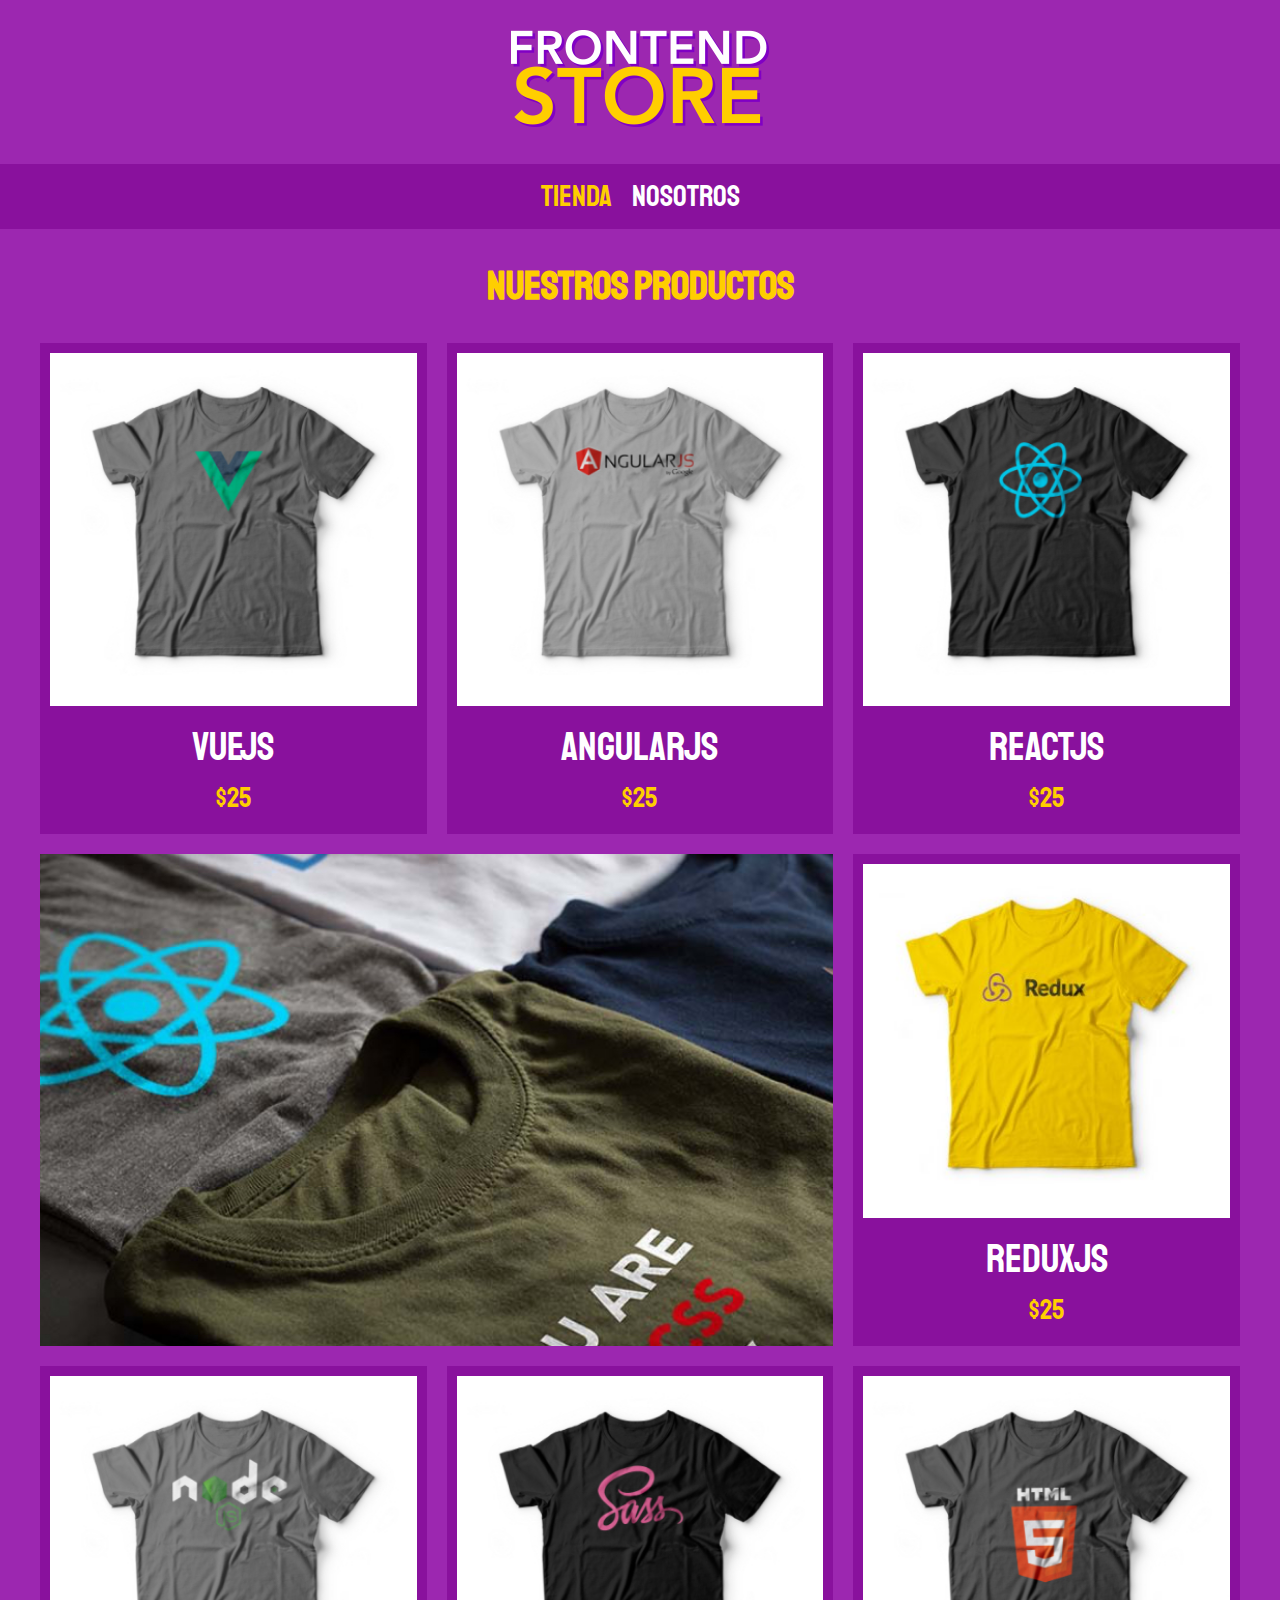
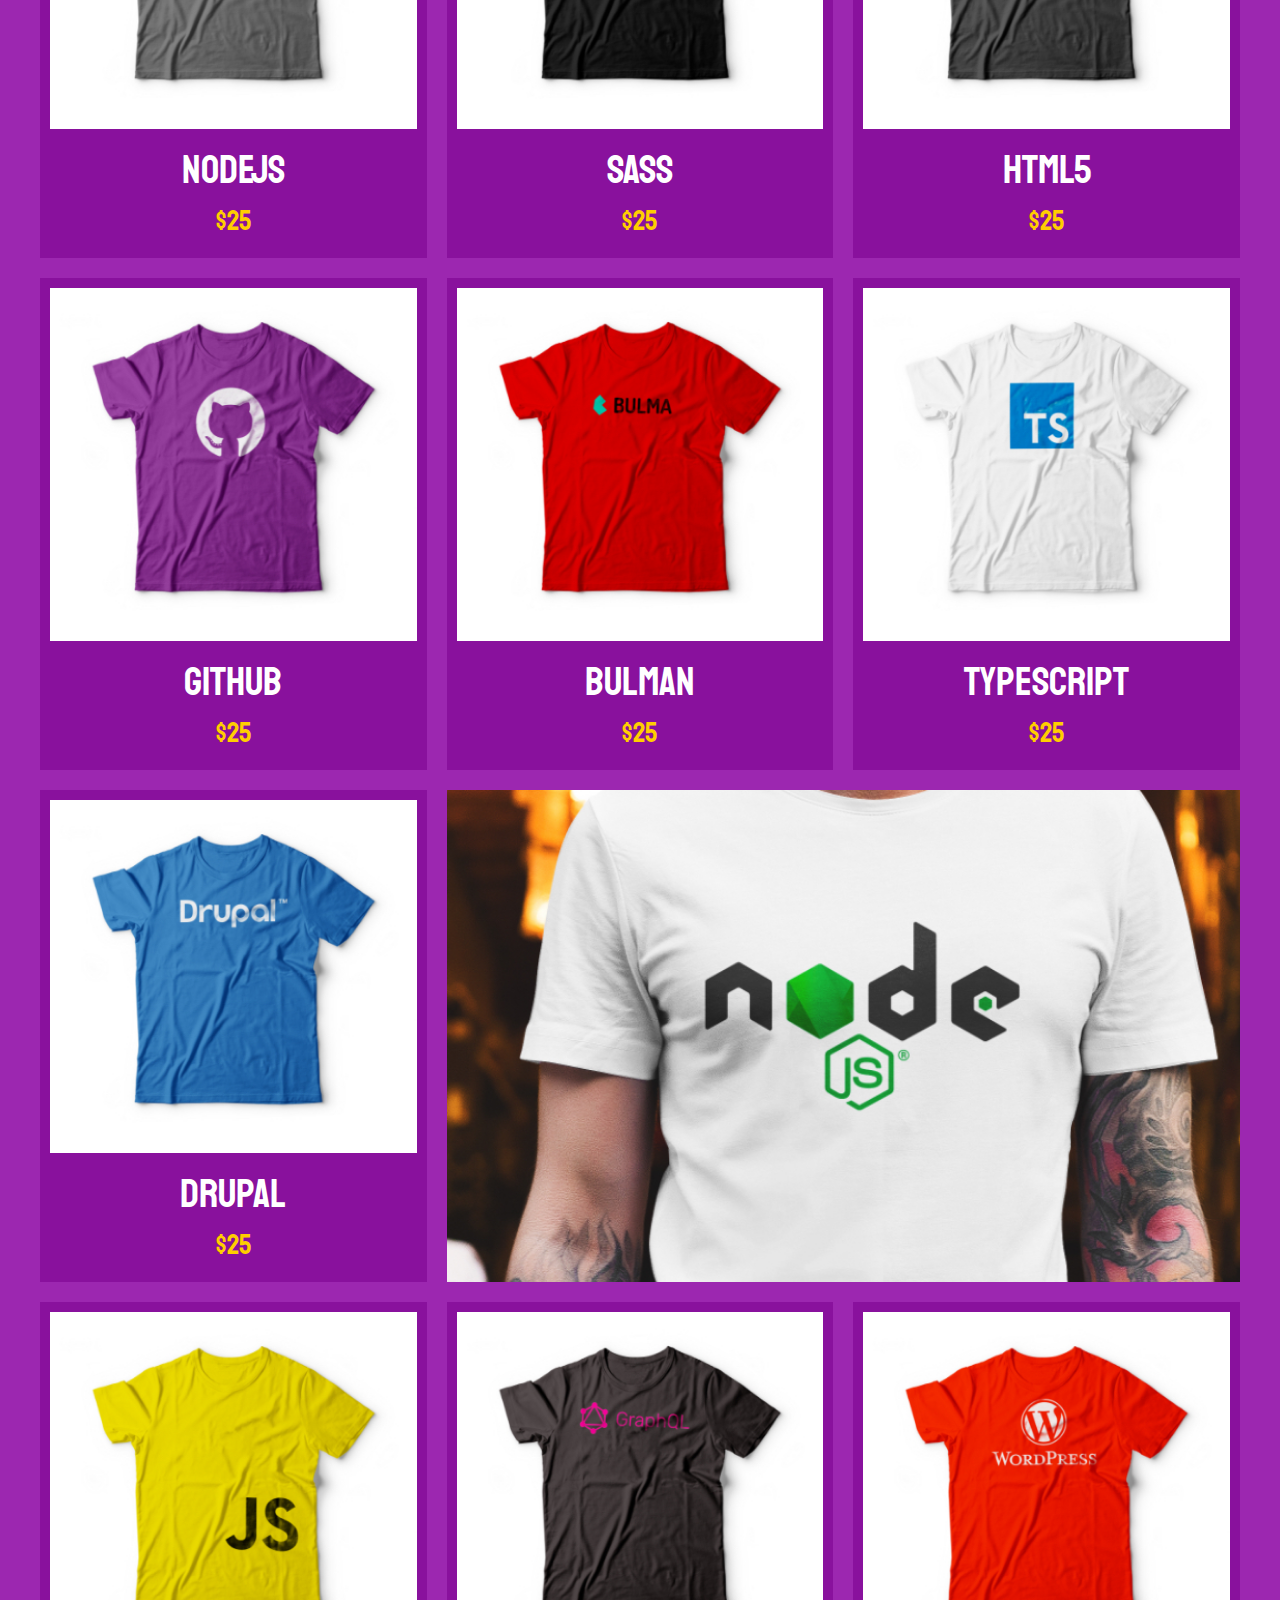
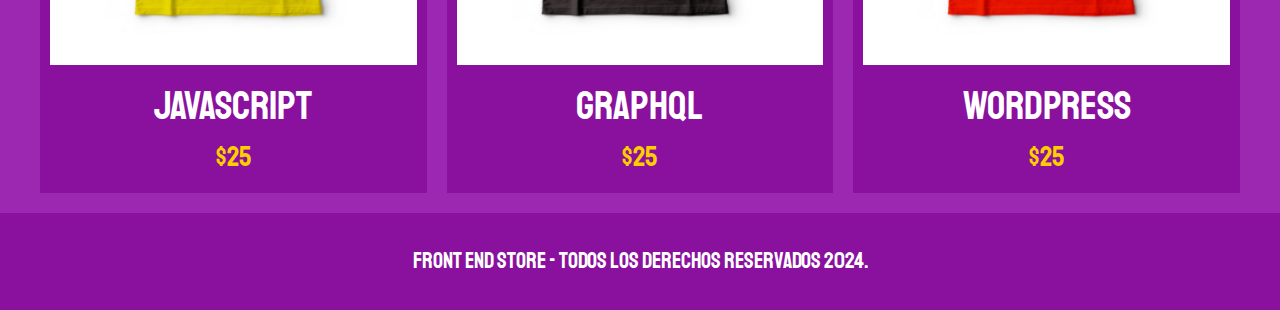
<file: index.html>
<!DOCTYPE html>
<html lang="en">
<head>
    <meta charset="UTF-8">
    <meta name="viewport" content="width=device-width, initial-scale=1.0">
    <title>FrontEnd Store</title>
    <link rel="stylesheet" href="css/normalize.css">
    <link href="https://fonts.googleapis.com/css2?family=Staatliches&display=swap" rel="stylesheet">
    <link rel="stylesheet" href="css/styles.css">
</head>
<body>
    <header class="header">
        <a href="index.html">
            <img class="header__logo" src="img/logo.png" alt="Logotipo">
        </a>
    </header>

    <nav class="navegacion">
        <a class="navegacion_enlace navegacion_enlace--activo" href="index.html">Tienda</a>
        <a class="navegacion_enlace" href="nosotros.html">Nosotros</a>
    </nav>

    <main class="contenedor">
        <h1>Nuestros Productos</h1>

        <div class="grid">
            <div class="producto">
                <a href="producto.html">
                    <img class="producto__imagen" src="img/1.jpg" alt="imagen camisa">
                    <div class="producto__informacion">
                        <p class="producto__nombre">VueJS</p>
                        <p class="producto__precio">$25</p>
                    </div>
                </a>
            </div> <!--.producto-->
            <div class="producto">
                <a href="producto.html">
                    <img class="producto__imagen" src="img/2.jpg" alt="imagen camisa">
                    <div class="producto__informacion">
                        <p class="producto__nombre">AngularJS</p>
                        <p class="producto__precio">$25</p>
                    </div>
                </a>
            </div> <!--.producto-->
            <div class="producto">
                <a href="producto.html">
                    <img class="producto__imagen" src="img/3.jpg" alt="imagen camisa">
                    <div class="producto__informacion">
                        <p class="producto__nombre">ReactJS</p>
                        <p class="producto__precio">$25</p>
                    </div>
                </a>
            </div> <!--.producto-->
            <div class="producto">
                <a href="producto.html">
                    <img class="producto__imagen" src="img/4.jpg" alt="imagen camisa">
                    <div class="producto__informacion">
                        <p class="producto__nombre">ReduxJS</p>
                        <p class="producto__precio">$25</p>
                    </div>
                </a>
            </div> <!--.producto-->
            <div class="producto">
                <a href="producto.html">
                    <img class="producto__imagen" src="img/5.jpg" alt="imagen camisa">
                    <div class="producto__informacion">
                        <p class="producto__nombre">NodeJS</p>
                        <p class="producto__precio">$25</p>
                    </div>
                </a>
            </div> <!--.producto-->
            <div class="producto">
                <a href="producto.html">
                    <img class="producto__imagen" src="img/6.jpg" alt="imagen camisa">
                    <div class="producto__informacion">
                        <p class="producto__nombre">SASS</p>
                        <p class="producto__precio">$25</p>
                    </div>
                </a>
            </div> <!--.producto-->
            <div class="producto">
                <a href="producto.html">
                    <img class="producto__imagen" src="img/7.jpg" alt="imagen camisa">
                    <div class="producto__informacion">
                        <p class="producto__nombre">HTML5</p>
                        <p class="producto__precio">$25</p>
                    </div>
                </a>
            </div> <!--.producto-->
            <div class="producto">
                <a href="producto.html">
                    <img class="producto__imagen" src="img/8.jpg" alt="imagen camisa">
                    <div class="producto__informacion">
                        <p class="producto__nombre">Github</p>
                        <p class="producto__precio">$25</p>
                    </div>
                </a>
            </div> <!--.producto-->
            <div class="producto">
                <a href="producto.html">
                    <img class="producto__imagen" src="img/9.jpg" alt="imagen camisa">
                    <div class="producto__informacion">
                        <p class="producto__nombre">Bulman</p>
                        <p class="producto__precio">$25</p>
                    </div>
                </a>
            </div> <!--.producto-->
            <div class="producto">
                <a href="producto.html">
                    <img class="producto__imagen" src="img/10.jpg" alt="imagen camisa">
                    <div class="producto__informacion">
                        <p class="producto__nombre">TypeScript</p>
                        <p class="producto__precio">$25</p>
                    </div>
                </a>
            </div> <!--.producto-->
            <div class="producto">
                <a href="producto.html">
                    <img class="producto__imagen" src="img/11.jpg" alt="imagen camisa">
                    <div class="producto__informacion">
                        <p class="producto__nombre">Drupal</p>
                        <p class="producto__precio">$25</p>
                    </div>
                </a>
            </div> <!--.producto-->
            <div class="producto">
                <a href="producto.html">
                    <img class="producto__imagen" src="img/12.jpg" alt="imagen camisa">
                    <div class="producto__informacion">
                        <p class="producto__nombre">JavaScript</p>
                        <p class="producto__precio">$25</p>
                    </div>
                </a>
            </div> <!--.producto-->
            <div class="producto">
                <a href="producto.html">
                    <img class="producto__imagen" src="img/13.jpg" alt="imagen camisa">
                    <div class="producto__informacion">
                        <p class="producto__nombre">GraphQL</p>
                        <p class="producto__precio">$25</p>
                    </div>
                </a>
            </div> <!--.producto-->
            <div class="producto">
                <a href="producto.html">
                    <img class="producto__imagen" src="img/14.jpg" alt="imagen camisa">
                    <div class="producto__informacion">
                        <p class="producto__nombre">WordPress</p>
                        <p class="producto__precio">$25</p>
                    </div>
                </a>
            </div> <!--.producto-->

            <div class="grafico grafico--camisas"></div>
            <div class="grafico grafico--node"></div>
        </div>
    </main> 

    <footer class="footer">
        <P class="footer__texto">Front End Store - Todos los derechos Reservados 2024.</P>
    </footer>

</body>
</html>
</file>
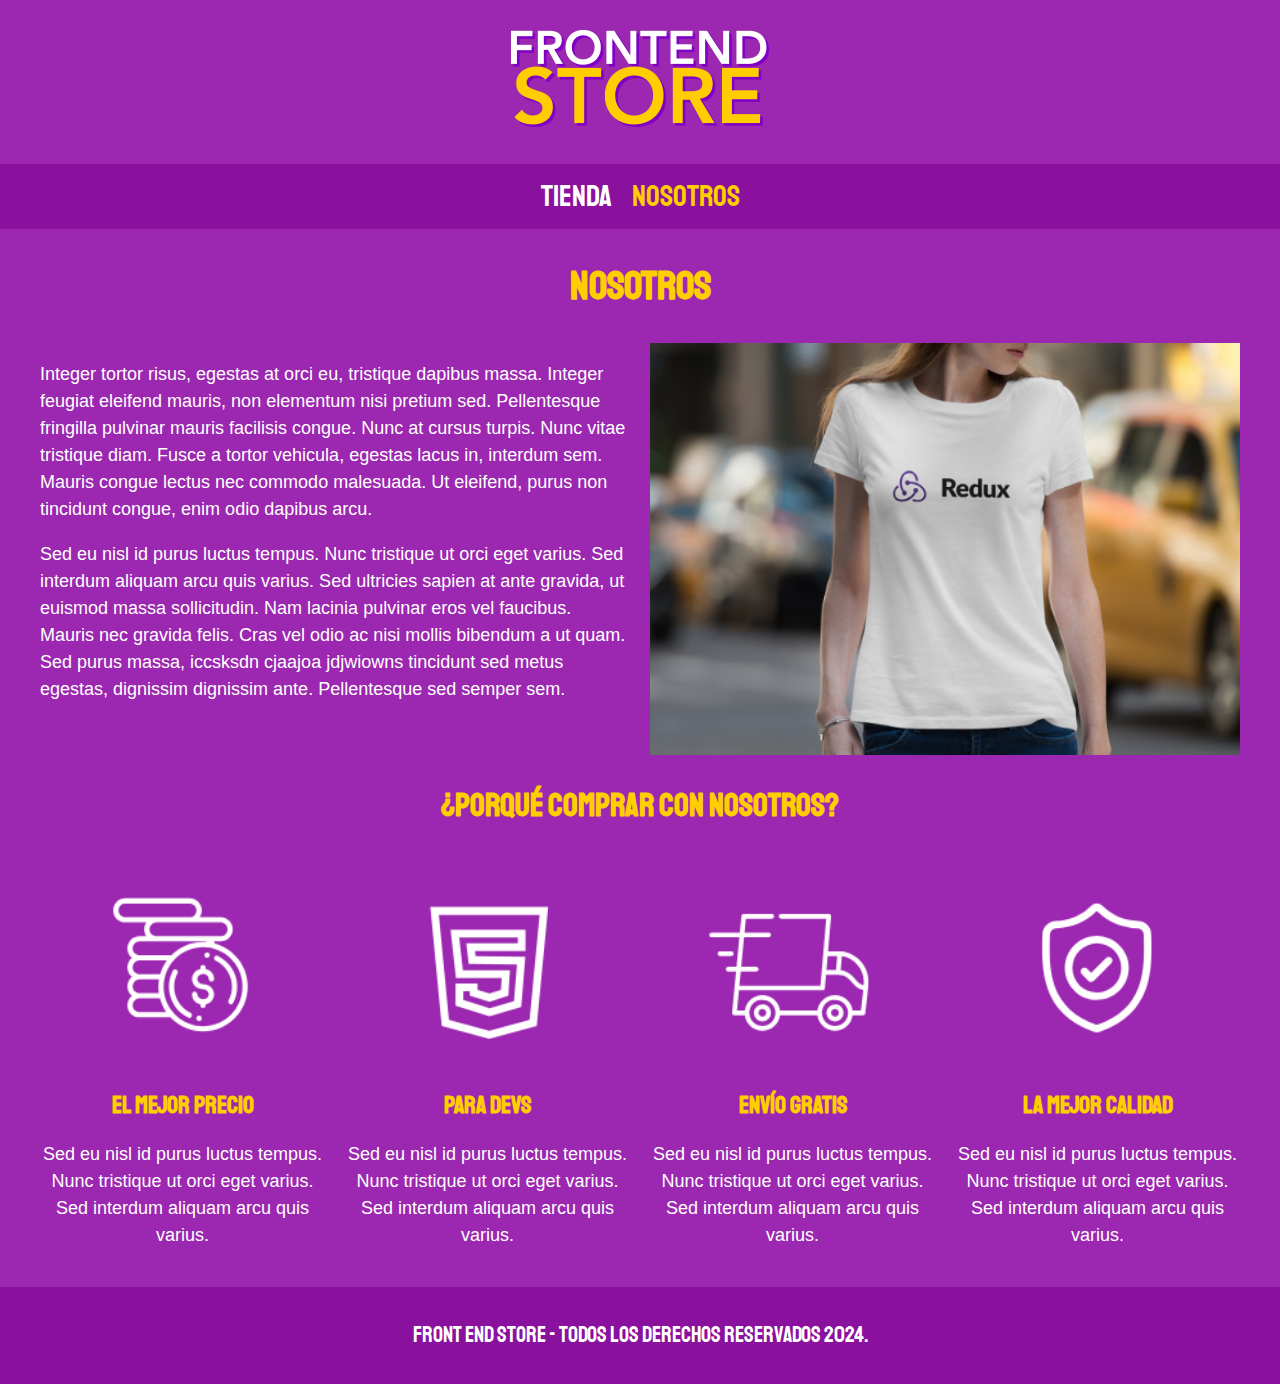
<file: nosotros.html>
<!DOCTYPE html>
<html lang="en">
<head>
    <meta charset="UTF-8">
    <meta name="viewport" content="width=device-width, initial-scale=1.0">
    <title>FrontEnd Store</title>
    <link rel="stylesheet" href="css/normalize.css">
    <link href="https://fonts.googleapis.com/css2?family=Staatliches&display=swap" rel="stylesheet">
    <link rel="stylesheet" href="css/styles.css">
</head>
<body>
    <header class="header">
        <a href="index.html">
            <img class="header__logo" src="img/logo.png" alt="Logotipo">
        </a>
    </header>

    <nav class="navegacion">
        <a class="navegacion_enlace " href="index.html">Tienda</a>
        <a class="navegacion_enlace navegacion_enlace--activo" href="nosotros.html">Nosotros</a>
    </nav>

    <main class="contenedor">
        <h1>Nosotros</h1>

        <div class="nosotros">
            <div class="nosotros__contenido">
                <p>
                    Integer tortor risus, egestas at orci eu, tristique dapibus massa. Integer feugiat eleifend mauris, non elementum nisi pretium sed. Pellentesque 
                    fringilla pulvinar mauris facilisis congue. Nunc at cursus turpis. Nunc vitae tristique diam. Fusce a tortor vehicula, egestas lacus in, interdum 
                    sem. Mauris congue lectus nec commodo malesuada. Ut eleifend, purus non tincidunt congue, enim odio dapibus arcu.
                </p>
                <p>
                    Sed eu nisl id purus luctus tempus. Nunc tristique ut orci eget varius. Sed interdum aliquam arcu quis varius. Sed ultricies sapien at ante gravida, 
                    ut euismod massa sollicitudin. Nam lacinia pulvinar eros vel faucibus. Mauris nec gravida felis. Cras vel odio ac nisi mollis bibendum a ut quam. 
                    Sed purus massa, iccsksdn cjaajoa jdjwiowns tincidunt sed metus egestas, dignissim dignissim ante. Pellentesque sed semper sem.
                </p>
                

            </div>
            <img class="nosotros__imagen"  src="img/nosotros.jpg" alt="Imagen nosotros">
        </div>
    </main>

    <section class="contenedor comprar">
        <h2 class="comprar__titulo">¿Porqué Comprar con nosotros?</h2>

        <div class="bloques">
                <div class="bloque">
                    <img class="bloque__imagen" src="img/icono_1.png" alt="porque comprar">
                    <h3 class="bloque__titulo">El Mejor Precio</h3>
                    <p>Sed eu nisl id purus luctus tempus. Nunc tristique ut orci eget varius. Sed interdum aliquam arcu quis varius.</p>
                </div> <!-- .bloque -->

                <div class="bloque">
                    <img class="bloque__imagen" src="img/icono_2.png" alt="porque comprar">
                    <h3 class="bloque__titulo">Para Devs</h3>
                    <p>Sed eu nisl id purus luctus tempus. Nunc tristique ut orci eget varius. Sed interdum aliquam arcu quis varius.</p>
                </div> <!-- .bloque -->

                <div class="bloque">
                    <img class="bloque__imagen" src="img/icono_3.png" alt="porque comprar">
                    <h3 class="bloque__titulo">Envío Gratis</h3>
                    <p>Sed eu nisl id purus luctus tempus. Nunc tristique ut orci eget varius. Sed interdum aliquam arcu quis varius.</p>
                </div> <!-- .bloque -->
         
                <div class="bloque">
                    <img class="bloque__imagen" src="img/icono_4.png" alt="porque comprar">
                    <h3 class="bloque__titulo">La Mejor Calidad</h3>
                    <p>Sed eu nisl id purus luctus tempus. Nunc tristique ut orci eget varius. Sed interdum aliquam arcu quis varius.</p>
                </div> <!-- .bloque -->
                
        </div> <!-- .bloques -->
    </section>

    <footer class="footer">
        <P class="footer__texto">Front End Store - Todos los derechos Reservados 2024.</P>
    </footer>

</body>
</html>
</file>
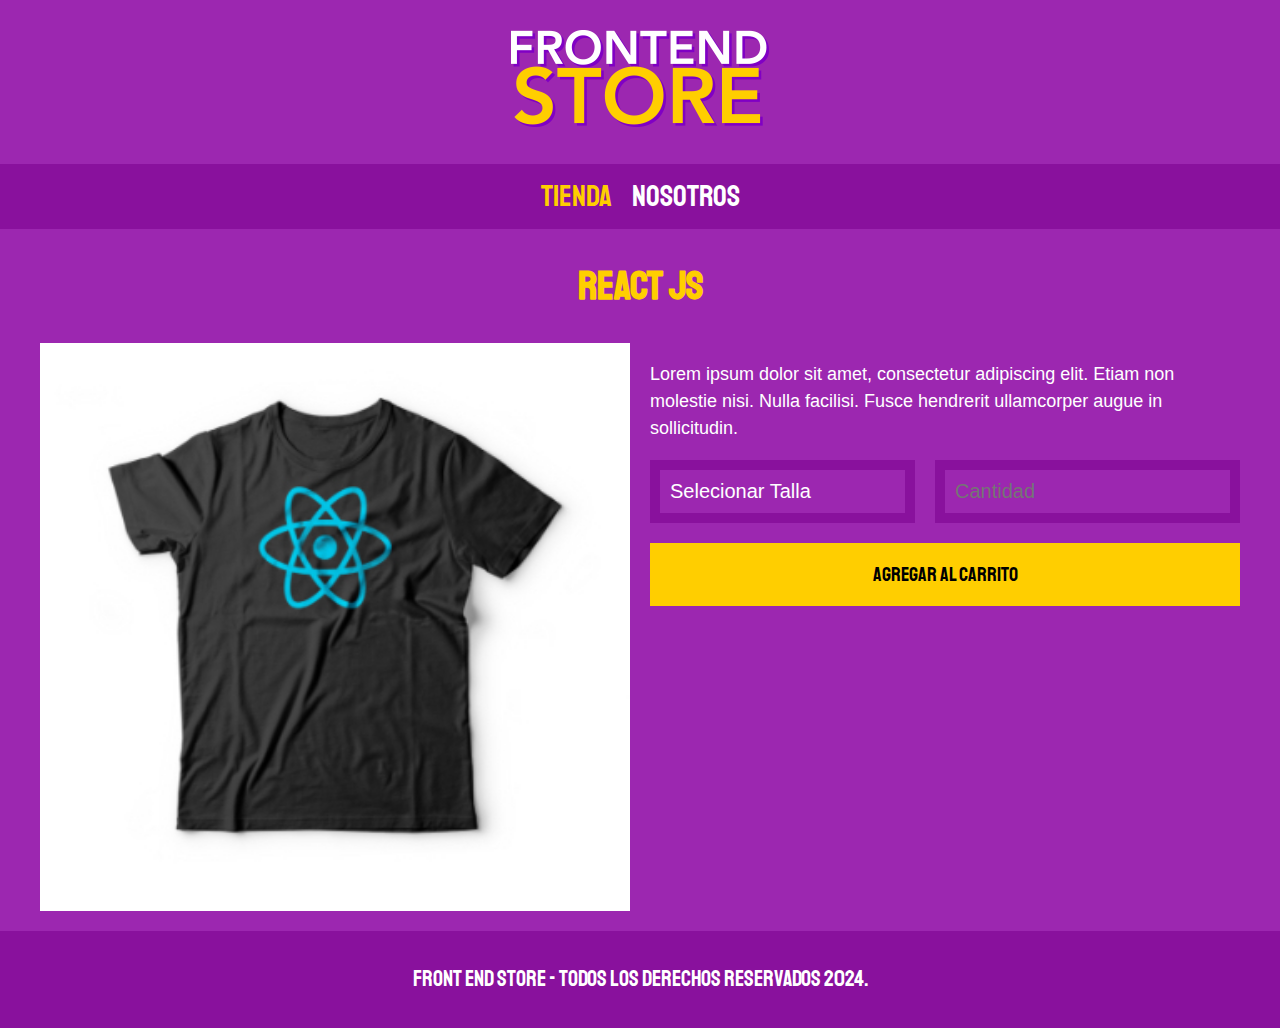
<file: producto.html>
<!DOCTYPE html>
<html lang="en">
<head>
    <meta charset="UTF-8">
    <meta name="viewport" content="width=device-width, initial-scale=1.0">
    <title>FrontEnd Store</title>
    <link rel="stylesheet" href="css/normalize.css">
    <link href="https://fonts.googleapis.com/css2?family=Staatliches&display=swap" rel="stylesheet">
    <link rel="stylesheet" href="css/styles.css">
</head>
<body>
    <header class="header">
        <a href="index.html">
            <img class="header__logo" src="img/logo.png" alt="Logotipo">
        </a>
    </header>

    <nav class="navegacion">
        <a class="navegacion_enlace navegacion_enlace--activo" href="index.html">Tienda</a>
        <a class="navegacion_enlace" href="nosotros.html">Nosotros</a>
    </nav>

    <main class="contenedor">
        <h1>React JS</h1>

        <div class="camisa">
            <img class="camisa__imagen" src="img/3.jpg" alt="Imagen de Producto">
            <div class="camisa__contenido">
                <p>Lorem ipsum dolor sit amet, consectetur adipiscing elit. Etiam non molestie nisi. Nulla facilisi. Fusce hendrerit ullamcorper augue in sollicitudin.</p>

                <form  class="formulario" action="">
                    <select class="formulario__campo">
                        <option class="color" selected disabled>Selecionar Talla</option>
                        <option class="color">Chica</option class="color">
                        <option class="color">Mediana</option>
                        <option class="color">Grande</option>
                    </select>
                    <input class="formulario__campo" type="number" placeholder="Cantidad" min="1">
                    <input class="formulario__submit" type="submit" value="Agregar al Carrito">
                </form>
            </div>
        </div>
    </main>

    <footer class="footer">
        <P class="footer__texto">Front End Store - Todos los derechos Reservados 2024.</P>
    </footer>

</body>
</html>
</file>
<file: css/styles.css>
:root {
    --primario: #9C27b0;
    --primarioOscuro: #89119D;
    --secundario: #FFCE00;
    --secundarioOscuro: rgb(233,287,2);
    --blanco: #fff;
    --negro: #000;

    --fuentePrincipal: 'Staatliches', cursive;
}

html {
    box-sizing: border-box;
    font-size: 62.5%;
  }
 
  *, *:before, *:after {
    box-sizing: inherit;
  }

  /** Globales **/
body {
    background-color: var(--primario);
    font-size: 1.6rem;
    line-height: 1.5;
}
p {
    font-size: 1.8rem;
    font-family: Arial, Helvetica, sans-serif;
    color: var(--blanco);
}
a {
    text-decoration: none;  
}
img { 
    width: 100%;
}
.contenedor {
    max-width: 120rem;
    margin: 0 auto;
}
h1, h2, h3 {
    text-align: center;
    color: var(--secundario);
    font-family: var(--fuentePrincipal);
}
h1 {
    font-size: 4rem;
}
h2 {
    font-size: 3.2rem;
}
h3 {
    font-size: 2.4rem;
}

/** Header **/
.header {
    display: flex;
    justify-content: center;
}
.header__logo { 
    margin: 3rem 0;
}
/** Footer **/
.footer {
    background-color: var(--primarioOscuro);
    padding: 1rem 0;
    margin-top: 2rem;
}
.footer__texto {
    font-family: var(--fuentePrincipal);
    text-align: center;
    font-size: 2.2rem;
}
/** Navegación **/
.navegacion {
    background-color: var(--primarioOscuro);
    padding: 1rem 0;
    display: flex;
    justify-content: center;
    gap: 2rem;
}
.navegacion_enlace {
    font-family: var(--fuentePrincipal);
    color: var(--blanco);
    font-size: 3rem;
}
.navegacion_enlace--activo,
.navegacion_enlace:hover {
    color: var(--secundario);
}

/** Grid**/
.grid {
    display: grid;
    grid-template-columns: repeat(2, 1fr);
    gap: 2rem;
}
@media (min-width: 768px) {
    .grid {
        grid-template-columns: repeat(3, 1fr);
    }
}

/** Productos **/
.producto {
    background-color: var(--primarioOscuro);
    padding: 1rem;
}
.producto__nombre {
    font-size: 4rem;
}
.producto__precio {
    font-size: 2.8rem;
    color: var(--secundario);
}
.producto__nombre,
.producto__precio {
    font-family: var(--fuentePrincipal);
    margin: 1rem 0;
    text-align: center;
    line-height: 1.2;
}

/** Graficos **/
.grafico {
    min-height: 30px;
    background-repeat: no-repeat;
    background-size: cover;
    grid-column: 1 / 3;
}
.grafico--camisas {
    background-image: url(../img/grafico1.jpg);
    grid-row: 2 / 3;
}
.grafico--node {
    background-image: url(../img/grafico2.jpg);
    grid-row: 8 / 9;
}
@media (min-width: 768px) {
    .grafico--node{
        grid-row: 5 / 6;
        grid-column: 2 / 4;
    }
}   

/** Nosotros **/
.nosotros {
    display: grid;
    grid-template-rows: repeat(2 , auto);
}
@media (min-width: 768px) {
    .nosotros {
        grid-template-columns: repeat(2, 1fr);
        column-gap: 2rem;
    } 
}
.nosotros__imagen {
    grid-row: 1 / 2;
}
@media (min-width: 768px) {
    .nosotros__imagen{
        grid-column: 2 / 3;
    }
}

/** Bloques **/

.bloques {
    display: grid;
    grid-template-columns: repeat(2, 1fr);
    gap: 2rem;
}
@media (min-width: 768px) {
    .bloques{
        grid-template-columns: repeat(4, 1fr);
    }
}
.bloque {
    text-align: center;
}
.bloque__titulo {
    margin: 0;
}

/**Pagina del producto **/
@media (min-width:768px ) {
    .camisa {
        display: grid;
        grid-template-columns: repeat(2, 1fr);
        column-gap: 2rem;
    }
}

.formulario{
    display: grid;
    grid-template-columns: repeat(2, 1fr);
    gap: 2rem;
}
.formulario__campo {
    border: 1rem solid var(--primarioOscuro);
    background-color: transparent;
    color: var(--blanco);
    font-size: 2rem;
    font-family: Arial, Helvetica, sans-serif;
    padding: 1rem;
    appearance: none;
}
@media (max-width: 768px) {
    .formulario__campo { 
      width: 100%;
    }
}
.color{
    color: var(--negro);
}
.formulario__submit {
    background-color: var(--secundario);
    border: none;
    font-size: 2rem;
    padding: 2rem;  
    font-family: var(--fuentePrincipal);
    transition: background-color .3s ease;
    grid-column: 1 / 3;
}
.formulario__submit:hover {
    cursor: pointer;
    background-color: var(--secundarioOscuro);
}
</file>
